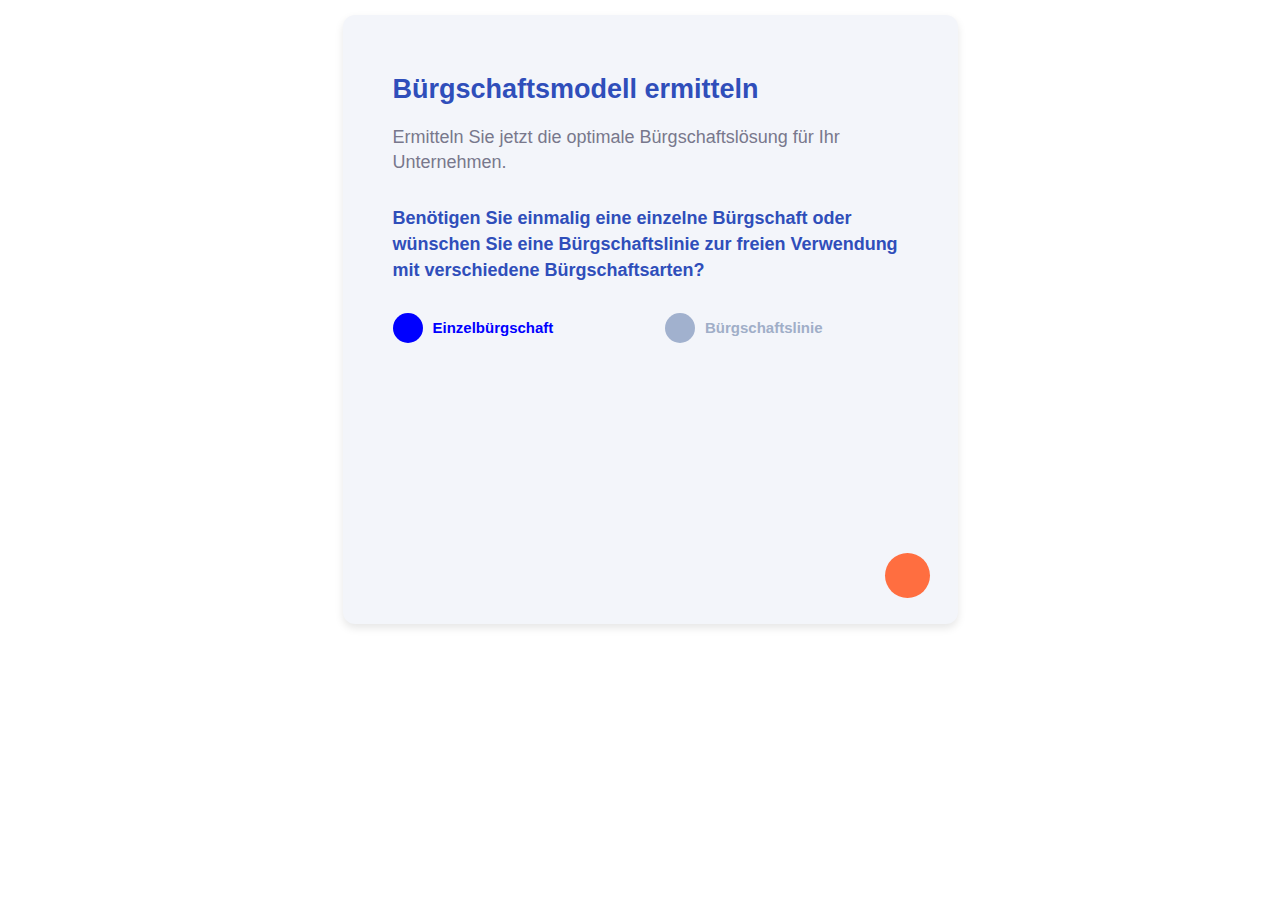
<file: index2.html>
<!DOCTYPE html>
<html lang="en">
  <head>
    <meta charset="UTF-8" />
    <meta name="viewport" content="width=device-width, initial-scale=1.0" />
    <title>Kautel new</title>
    <link
      rel="stylesheet"
      href="https://cdnjs.cloudflare.com/ajax/libs/font-awesome/6.6.0/css/all.min.css"
      integrity="sha512-Kc323vGBEqzTmouAECnVceyQqyqdsSiqLQISBL29aUW4U/M7pSPA/gEUZQqv1cwx4OnYxTxve5UMg5GT6L4JJg=="
      crossorigin="anonymous"
      referrerpolicy="no-referrer" />
    <link rel="stylesheet" href="./css/bootstrap.min.css" />
    <link
      rel="stylesheet"
      href="./css/jquery-ui.css"
      type="text/css"
      media="screen" />
    <link
      rel="stylesheet"
      href="./css/custom.css"
      type="text/css"
      media="screen" />
    <link rel="stylesheet" href="./index.css" />

    <script src="./js/jquery.min.js" type="text/javascript"></script>
    <script src="./js/jquery-ui.js" type="text/javascript"></script>
    <script src="./js/jquery.ui.touch-punch.js" type="text/javascript"></script>
  </head>
  <body>
    <div class="container mt-5">
      <div class="row">
        <div class="col-sm-12 d-flex justify-content-center">
          <div class="sliderCard" id="sliderCard--card1">
            <h4 class="sliderCard__heading">Bürgschaftsmodell ermitteln</h4>
            <p class="sliderCard__subheading">
              Ermitteln Sie jetzt die optimale Bürgschaftslösung für Ihr
              Unternehmen.
            </p>
            <p class="sliderCard__description">
              Benötigen Sie einmalig eine einzelne Bürgschaft oder wünschen Sie
              eine Bürgschaftslinie zur freien Verwendung mit verschiedene
              Bürgschaftsarten?
            </p>
            <div class="row">
              <div class="col-sm-6">
                <div class="sliderCard__toogle">
                  <div
                    class="sliderCard__circle"
                    id="sliderCard__circle--1"></div>
                  <span id="toggleLabel1">Einzelbürgschaft</span>
                </div>
              </div>
              <div class="col-sm-6">
                <div class="sliderCard__toogle">
                  <div
                    class="sliderCard__circle"
                    id="sliderCard__circle--2"></div>
                  <span id="toggleLabel2">Bürgschaftslinie</span>
                </div>
              </div>
            </div>
            <div class="sliderCard__nextbtn" id="sliderCard__nextBtn--1">
              <i class="fa-solid fa-arrow-right sliderCard__arrow"></i>
            </div>
          </div>

          <div class="sliderCard" id="sliderCard--card2" style="display: none">
            <div id="sliderCard--card2---heading">
              <h4 class="sliderCard__heading">Bürgschaftsart auswählen</h4>
              <p class="sliderCard__subheading">
                Wählen Sie nun die benötigte Bürgschaftsart aus
              </p>
            </div>
            <div id="sliderCard--card2-1---heading">
              <h4 class="sliderCard__heading">Bürgschaftsmodell ergänzen</h4>
              <p class="sliderCard__subheading">
                Wählen Sie nun die weiteren Bürgschaftsarten aus
              </p>
            </div>

            <div class="sliderCard__container">
              <div class="sliderCard__leftPanel">
                <p class="sliderCard__description">Bürgschaftsarten</p>
                <div
                  class="sliderCard__scrollBtn sliderCard__scrollBtn--up"
                  onclick="scrollUp()"></div>
                <div class="sliderCard__btnContainer"></div>
                <!-- Dynamically filled buttons -->

                <div
                  class="sliderCard__scrollBtn sliderCard__scrollBtn--down"
                  onclick="scrollDown()"></div>
              </div>
              <div class="sliderCard__rightPanel">
                <p class="sliderCard__description">Ausgewählte Bürgschaft</p>
                <ul id="sliderCard__selectedList"></ul>
              </div>
            </div>
            <div class="sliderCard__gobackbtn"  id="sliderCard__goback_Btn">
              <i class="fa-solid fa-arrow-left-long sliderCard__arrow"></i>
            </div>
            <div class="sliderCard__nextbtn" id="sliderCard__nextBtn--2">
              <i class="fa-solid fa-arrow-right sliderCard__arrow"></i>
            </div>
          </div>

          <div class="sliderCard" id="sliderCard--card3" style="display: none">
            <h4 class="sliderCard__heading">Bürgschaftsart auswählen</h4>
            <p class="sliderCard__subheading">
              Wählen Sie nun die weiteren Bürgschaftsarten aus
            </p>

            <!-- ============================================== new button  ================================================-->
            <div class="sliderCard__container">
              <!-- Left Panel with Buttons -->
              <div class="sliderCard__leftPanel">
                <p class="sliderCard__description">Bürgschaftsarten</p>
                <div class="sliderCard__btnContainer">
                  <button id="btn1" class="sliderCard__left-button">
                    Bau + Technik Basic
                  </button>
                  <button id="btn2" class="sliderCard__left-button">
                    Bau + Technik Pro
                  </button>
                  <button id="btn3" class="sliderCard__left-button">
                    + Zusätzliche Bürgschaft
                  </button>
                </div>
              </div>

              <!-- Right Panel with Dynamic Buttons -->
              <div class="sliderCard__rightPanel">
                <p class="sliderCard__description mb-4">
                  Ausgewählte Bürgschaft
                </p>
                <div class="sliderCard__rightPanel--button">
                  <button class="sliderCard__right-button" id="right-button-1">
                    Button 1
                  </button>
                  <button class="sliderCard__right-button" id="right-button-2">
                    Button 2
                  </button>
                  <button class="sliderCard__right-button" id="right-button-3">
                    Button 3
                  </button>
                  <button class="sliderCard__right-button" id="right-button-4">
                    Button 4
                  </button>
                  <button class="sliderCard__right-button" id="right-button-5">
                    Button 5
                  </button>
                  <button class="sliderCard__right-button" id="right-button-6">
                    Button 6
                  </button>
                  <button class="sliderCard__right-button" id="right-button-7">
                    Button 7
                  </button>
                  <button class="sliderCard__right-button" id="right-button-8">
                    Button 8
                  </button>
                </div>
              </div>
            </div>
            <!-- ============================== new button end ============================================= -->
            <div class="sliderCard__gobackbtn"  id="sliderCard__goback_Btn">
              <i class="fa-solid fa-arrow-left-long sliderCard__arrow"></i>
            </div>
            <div class="sliderCard__nextbtn" id="sliderCard__nextBtn--3">
              <i class="fa-solid fa-arrow-right sliderCard__arrow"></i>
            </div>
          </div>

          <!-- =============== -->
          <div class="sliderCard" id="sliderCard--card4" style="display: none">
            <!-- kaushal start -->
            <div class="row">
              <div class="col-sm-12 mb-4">
                <h4 class="sliderCard__heading" id="slider_header">
                  "Höhe der Bürgschaftslinie
                </h4>
                <p class="sliderCard__subheading">
                  Wählen Sie nun die benötigte Summe für Ihre Bürgschaftslinie
                  aus (max. 8 Mio €)"**
                </p>

                <div class="input-group">
                  <input
                    id="bruttoeinkommen"
                    class="form-control percentClass"
                    type="number"
                    class="slider myRange" />
                  <span class="input-group-addon">€</span>
                </div>
                <div id="validationText" class="col-xs-12"></div>
              </div>

              <div class="col-sm-12">
                <div id="Rangeslider"></div>
                <div class="pull-left valueC">5.000</div>
                <div class="pull-left valueC two">50.000</div>
                <div class="pull-left valueC three">80.000</div>
                <div class="pull-left valueC four">120.000</div>
                <div class="pull-right valueC five">160000</div>
                <div class="pull-right valueC six">200000</div>
                <div class="clearfix"> </div>
              </div>
            </div>

            <!-- kaushal end -->

            <div class="sliderCard__gobackbtn"  id="sliderCard__goback_Btn">
              <i class="fa-solid fa-arrow-left-long sliderCard__arrow"></i>
            </div>
            <div class="sliderCard__nextbtn" id="sliderCard__nextBtn--4">
              <i class="fa-solid fa-arrow-right sliderCard__arrow"></i>
            </div>
          </div>

          <div class="sliderCard" id="sliderCard--card5" style="display: none">
            <!-- kaushal start -->
            <div class="row">
              <div class="col-sm-12 mb-4">
                <h4 class="sliderCard__heading">"Höhe der Bürgschaftslinie</h4>
                <p class="sliderCard__subheading">
                  Wählen Sie nun die benötigte Summe für Ihre Bürgschaftslinie
                  aus (max. 8 Mio €)"**
                </p>

                <div class="input-group">
                  <input
                    id="bruttoeinkommen"
                    class="form-control percentClass"
                    type="number"
                    class="slider myRange" />
                  <span class="input-group-addon">€</span>
                </div>
                <div id="validationText" class="col-xs-12"></div>
              </div>

              <div class="col-sm-12">
                <div id="Rangeslider"></div>
                <div class="pull-left valueC">5.000</div>
                <div class="pull-left valueC two">50.000</div>
                <div class="pull-left valueC three">80.000</div>
                <div class="pull-left valueC four">120.000</div>
                <div class="pull-right valueC five">160000</div>
                <div class="pull-right valueC six">200000</div>
                <div class="clearfix"> </div>
              </div>
            </div>
            <!-- kaushal end -->
            <div class="sliderCard__gobackbtn"  id="sliderCard__goback_Btn">
              <i class="fa-solid fa-arrow-left-long sliderCard__arrow"></i>
            </div>
            <div class="sliderCard__nextbtn" id="sliderCard__nextBtn--5">
              <i class="fa-solid fa-arrow-right sliderCard__arrow"></i>
            </div>
          </div>

          <div
            class="sliderCard"
            id="sliderCard--card6"
            style="display: none; width: 538px">
            <h4 class="sliderCard__heading">"Empfehlung für Ihren Bedarf</h4>
            <p class="sliderCard__subheading">
              Auf Grundlage Ihrer Angaben haben wir folgendes Vertragsmodell
              ermittelt
            </p>
            <div class="info-box">
              <div class="left-section">
                <p class="heading"><strong>Ausgewählte Bürgschaft</strong></p>
                <div id="sliderCard--card6_left-section">
                  <!-- <p class="sub_heading">An-/Vorauszahlung</p> -->
                </div>
                <br />
                <p class="heading">Höhe der Bürgschaft</p>
                <p class="sub_heading" id="selectedprocuctAmount"></p>
              </div>

              <div class="right-section">
                <p class="heading">
                  Das von Ihnen benötigte Bürgschaftsmodell kann direkt
                  berechnet und beantragt werden.
                </p>
                <div
                  class="sliderCard__gobackbtn"
                 id="sliderCard__goback_Btn">
                  <i class="fa-solid fa-arrow-left-long sliderCard__arrow"></i>
                </div>

                <a class="calculate-btn" id="sliderCard--card6_calculate-btn">
                  Beitrag berechnen
                  <span class="arrow" id="sliderCard__calculate-btn--2">➔</span>
                </a>
              </div>
            </div>
          </div>

          <div
            class="sliderCard"
            id="sliderCard--card6__1"
            style="display: none; width: 538px">
            <h4 class="sliderCard__heading">"Empfehlung für Ihren Bedarf</h4>
            <p class="sliderCard__subheading">
              Auf Grundlage Ihrer Angaben haben wir folgendes Vertragsmodell
              ermittelt
            </p>
            <div class="info-box">
              <div class="left-section">
                <p class="heading"><strong>Ausgewählte Bürgschaft</strong></p>
                <div
                  id="sliderCard--card6__1_left-section"
                  class="sliderCard--card6_1_left-section">
                  <!-- <p class="sub_heading">An-/Vorauszahlung DSFDSGFDHDGHDGJ</p> -->
                </div>
                <br />
                <p class="heading">Höhe der Bürgschaft</p>
                <p class="sub_heading" id="selectedprocuctAmount2"></p>
              </div>

              <div class="right-section">
                <p class="heading">
                  Das von Ihnen benötigte Bürgschaftsmodell kann direkt
                  berechnet und beantragt werden.
                </p>
                <div
                  class="sliderCard__gobackbtn"
                  id="sliderCard__goback_Btn">
                  <i class="fa-solid fa-arrow-left-long sliderCard__arrow"></i>
                </div>

                <a class="calculate-btn" id="sliderCard--card6__1_calculate-btn">
                  Angebot anfordern
                  <span class="arrow" id="sliderCard__calculate-btn--2">➔</span>
                </a>
              </div>
            </div>
          </div>
        </div>
      </div>
    </div>
    <script src="script2.js"></script>
    <script>
      jQuery(function () {
        var initialValue = 5000;

        // Set the initial value in the input and display element
        jQuery(".percentClass").val(initialValue);
        jQuery("#selectedAmount").text(initialValue);

        // Initialize the slider
        jQuery("#Rangeslider").slider({
          value: initialValue,
          min: 5000,
          step: 10,
          max: 200000,
          range: "min",
          slide: function (event, ui) {
            console.log(ui.value);

            // Update the value in the input and display element
            jQuery(".percentClass").val(ui.value);
            jQuery("#selectedAmount").text(ui.value);
          },
        });

       

        
        // Handle changes in the input field and update the slider
        jQuery("input.percentClass").change(function () {
          var value = parseInt(this.value) || initialValue; // Default to initial value if input is invalid

          console.log("Value of range:", value);
          jQuery("#Rangeslider").slider("value", value);
          jQuery("#selectedAmount").text(value);
        });
      });

     
    </script>
  </body>
</html>
</file>
<file: css/custom.css>
body {
	font-family: 'Poppins', sans-serif !important;
}
span.input-group-addon{
	min-width:auto !important;
}
.valueC{
	color:#A0AEC8;
	font-weight:600;
	font-size:15px;
	position:relative;
}
.valueC.two{
	left:15%;
}
.valueC.three{
	left:30%;
}
.valueC.four{
	left:45%;
}
.secondTab .valueC.three{
	left:25%;
}
.secondTab .valueC.four{
	left:34%;
}
/*---- homeTab codes -----*/
.homeTab{
	background-color:#f3f5fa;
	border-radius:10px;
	padding:46px;
}
.homeTab h1{
	font-size:27px;
}
.homeTab h1,
.homeTab b{
	color:#12245A;	
}
.homeTab b{
	margin:10px 0;
	display:inline-block;
}
.homeTab b, 
.homeTab p, 
.btnKauFun{
	font-size:18px !important;	
}
.homeTab .input-group,
.homeTab .form-control{
	height:55px;
}
.homeTab .input-group .input-group-addon{
	background-color:#fff;
}
.homeTab .input-group .form-control{
	border-right:none;
}
.homeTab .input-group .form-control,
.homeTab .input-group .input-group-addon,
.sliderBtn{
	font-size:18px;
}
.homeTab .input-group .form-control:focus{
	box-shadow:none;
}
.homeTab .input-group .form-control:focus + .input-group-addon{
	border-color:#66afe9;
}
.homeTab input::-webkit-outer-spin-button,
.homeTab input::-webkit-inner-spin-button {
  -webkit-appearance: none;
}
.homeTab .nav-tabs{
	border-bottom:0;
}
.homeTab .nav-tabs>li:first-child{
	margin-right:20px;
}
.homeTab .nav-tabs>li>a{
	background-color:#a0aec8;
	color:#fff;
	font-size:16px;
	border-radius:4px;
}
.homeTab .nav-tabs>li>a img{
	max-height:18px;
	width:18px;
}
.homeTab .nav-tabs>li.active>a,
.homeTab .nav-tabs>li.active>a:hover, 
.homeTab .nav-tabs>li.active>a:focus{
	background-color:#304eba;
	color:#fff;
}
.sliderBtn{
	background-color:#ff7048;
	border-color:#ff7048;
	padding:15px;
}

#BtnKautelFun{
	margin-bottom:20px;
}
.btnKauFun {
  border: none;
  outline: none;
  padding: 10px 12px;
  cursor: pointer;
  font-size: 15px;
  font-weight:500;
}
#BtnKautelFun .btnKauFun:first-child{padding-left:0;}
button.btnKauFun{
	background-color:transparent;
}
/* Style the active class, and buttons on mouse-over */
.activeKautel, .btn:hover {
  color: #FF7048;
  cursor:pointer;
  display:inline-block;
}

/*----- left side -----*/
.bannerBelowLeft h3{
	color:#2F4EBA;
	font-size:37px;
	font-weight:600;
	margin-bottom:20px;
}
.bannerBelowLeft ul{
	list-style:none;
	margin:0;
	padding:0;
}
.bannerBelowLeft ul li{
	background:url('../images/arrow.png') no-repeat;
	padding-left:33px;
	background-position:0 7px;
	color:#13245A;
	font-size:18px;
	padding-bottom:10px;
}
.bannerBelowLeft ul li p{
	color:#77788C;
	font-size:18px;
}
.arrowBulletPoints li{
	background:url('../images/arrow.png') no-repeat;
	padding-left:33px;
	background-position:0 7px;
}
.plusMinusYellow li, 
.plusIcon li{
	padding-left:45px;
	background-position:left center !important;
	padding-top:6px;
}
.plusMinusYellow li:nth-child(1),
.plusIcon li{
	background:url('../images/plus-green.png') no-repeat;
}
.plusMinusYellow li:nth-child(2){
	background:url('../images/dot-yellow.png') no-repeat;
}
.plusMinusYellow li:nth-child(3){
	background:url('../images/minus-red.png') no-repeat;
}
.logo-leftside{
	margin-top:20px;
}
.logo-leftside img{
	margin-right:25px;
}
.logo a{
	text-indent:-9999px !important;
}
#header p{
	padding-bottom:0;
	margin-bottom:0;
}
#header p img{
	width:180px;
	height:41px;
	position:absolute;
	top:25px;
}
#menu{
	border-top:0;
	box-shadow:none;
}
.navbar-brand{
	padding:0;
}
/*-- menu css --*/
.headerBg{	
	padding:20px 0;
	margin:0 auto;
}
#menu,
.headerBg,
#breadcrumbs,
.itemid-167 #mainbody, .itemid-103 #mainbody, .itemid-115 #mainbody, .itemid-116 #mainbody, .itemid-117 #mainbody,
.itemid-118 #mainbody, .itemid-120 #mainbody, .itemid-121 #mainbody, .itemid-122 #mainbody, .itemid-123 #mainbody,
.itemid-124 #mainbody, .itemid-125 #mainbody, .itemid-126 #mainbody, .itemid-127 #mainbody, .itemid-128 #mainbody,
.itemid-129 #mainbody, .itemid-130 #mainbody, .itemid-131 #mainbody, .itemid-132 #mainbody, .itemid-133 #mainbody,
.itemid-134 #mainbody, .itemid-135 #mainbody, .itemid-196 #mainbody, .itemid-197 #mainbody, .itemid-198 #mainbody, 
.itemid-199 #mainbody, .itemid-136 #mainbody, .itemid-137 #mainbody, .itemid-138 #mainbody, .itemid-139 #mainbody, 
.itemid-140 #mainbody, .itemid-141 #mainbody, .itemid-142 #mainbody, .itemid-143 #mainbody, .itemid-144 #mainbody, 
.itemid-145 #mainbody, .itemid-146 #mainbody, .itemid-147 #mainbody, .itemid-148 #mainbody, .itemid-201 #mainbody, 
.itemid-107 #mainbody, .itemid-185 #mainbody, .itemid-186 #mainbody, .itemid-187 #mainbody, .itemid-189 #mainbody, 
.itemid-190 #mainbody, .itemid-191 #mainbody, .itemid-165 #mainbody, .itemid-166 #mainbody, .itemid-168 #mainbody, 
.itemid-169 #mainbody, .itemid-170 #mainbody, .itemid-171 #mainbody, .itemid-172 #mainbody, .itemid-173 #mainbody, 
.itemid-174 #mainbody, .itemid-175 #mainbody, .itemid-176 #mainbody, .itemid-177 #mainbody, .itemid-178 #mainbody, 
.itemid-179 #mainbody, .itemid-180 #mainbody, .itemid-154 #mainbody, .itemid-155 #mainbody, .itemid-156 #mainbody, 
.itemid-157 #mainbody, .itemid-181 #mainbody, .itemid-182 #mainbody, .itemid-183 #mainbody, .itemid-184 #mainbody,
.withoutBanner #mainbody, .itemid-207 #mainbody, .itemid-208 #mainbody, .itemid-209 #mainbody, .itemid-210 #mainbody, .itemid-211 #mainbody, .itemid-213 #mainbody, .itemid-212 #mainbody{
	background-color:#F4F5F9;
}
/*#above .container{
	background-color:#F4F5F9;
}*/
.navbar-nav > li > a{
	color:#A0AEC8;
	font-size:15px;
	padding-top:5px;
	padding-bottom:5px;
}
.navbar-nav > li.active > a{
	background-color:transparent;
}
/*.navbar-nav > li.active > a{
	background-color:#13245A;
	color:#fff;
	border-radius:5px;
}*/
.clr{
	clear:both;
}
/*----- banner ------*/
#above .banner-overlay{
	height:486px;
    background-repeat:no-repeat;
    background-position:bottom right;
}
.moduletable.banner{
	background-color:#f4f5f9;
	margin-top:-30px;
}
.overlay .banner{
	width:600px;
	margin-left:100px;
	position:relative;
	top:125px;
}
.banner p a, .banner p a:hover, .banner p a:focus{color:#fff !important;}
.banner h1{
	font-size:42px;
	font-weight:700;
	color:#2F4EBA;
}
.banner h1.font-size-37{font-size:37px;}
.banner p{
	font-size:18px;
	color:#77788C;
	line-height:30px;
}
.btn-transparent{
	font-weight:600;
}
.banner .btn-yellow,
.banner .btn-transparent,
.banner .btn-white{
	height:60px;
	font-size:18px;
	border:none;
	box-shadow:none;
	border-radius:5px;
	margin-top:25px;
}
.banner .btn-yellow{
	background-color:#FF7048 !important;
	color:#fff !important;
	font-weight:normal;
	background-image:none !important;
	padding:16px 25px;
	margin-right:25px;
}
.banner .btn-white{
	background-color:#fff !important;
	color:#FF7048 !important;
	font-weight:500;
	background-image:none !important;
	padding-left:25px;
	padding-right:25px;
	margin-right:25px;
	border:1px solid #fff;
}
.banner .btn-yellow:focus,
.banner .btn-yellow:hover{
	background-color:#e55831;
}
.banner .btn-transparent{
	background-color:transparent;
	color:#FF7048;
}
.banner .btn:focus{
	border:none;
	outline:none;
}
.banner .btn-white:focus,
.banner .btn-white:focus{
	border:1px solid #fff;
}
.banner .btn-transparent img{
	margin-right:10px;
}
.bannerWhiteTxt p, .bannerWhiteTxt h1{
	color:white;
}
.bannerWhiteTxt h1 span{display:block;}
/*#above{
	margin-bottom:10px;
}*/
/*--- Services ---*/
/*
.navbar-right{
	margin-right:350px !important;
	margin-right:36% !important;
}
.services{
	position:absolute;
	top:43px;
	right:12%;
}
*/
.services{
	margin-right:150px;
}
.services p{
	color: #A0AEC8;
    font-size: 15px;
	border-left:1px solid #A0AEC8;
	padding-left:20px;
}
.services p img{
	margin-right:10px;
}
.subMenuPos{
	position: relative;
    top: -27px;
    right: 125px;
}
.subMenuPos ul li a{
	color:#13245A;
	font-weight:600;
	font-size:18px;
}
.item-image img{
	width:auto;
} 
.masonry-3 .blog-item{
	width:33%;
	float:left;
}  
.category-name .icon-folder-open +:not(span){
	display:none;
}
/*--- Common Css ---*/
.mt-50{margin-top:50px;}
.mr-3{margin-right:10px;} .mt-5{margin-top:15px;}
.mr-5{margin-right:15px;} .mt-8{margin-top:30px;} .mt-100{margin-top:100px;}
.mb-5{margin-bottom:25px;} .mb-50{margin-bottom:50px;} .mt-50{margin-top:50px;}
.mrPer-10{margin-right:10%;} .mb-3{margin-bottom:15px;}
.mt-0{margin-top:0 !important;} .mb-0{margin-bottom:0 !important;}
.clr{clear:both;}
.mt-0{margin-top:0;} .mb-0{margin-bottom:0;}
.HomeArticle h1, .moduleTxt h1{color:#A0AEC8;font-size:18px;}
.item-image img{padding-bottom:0 !important;}
.HomeArticle .item-content, 
.content-module .moduleTxt{
background-color:#f4f5f9;margin-bottom:20px;min-height:283px;}
.HomeArticle .item-content .p-20, .content-module .moduleTxt{padding:20px;}
.HomeArticle .item-content .p-20{min-height:281px;}
.HomeArticle .blog-item{width:31%;float:left;margin-right:2%;}
.HomeArticle h2, .moduleTxt h2{color:#13245A;font-size:24px;margin-bottom:20px;font-weight:600;}
.HomeArticle p{color:#78788C;font-size:15px;height:40px;}
.HomeArticle p:first-child{margin-bottom:20px;}
.HomeArticle h1 img, .moduleTxt h1 img{margin-right:10px;}
p a{color:#FF7048;font-size:18px;}
p a, p a:hover, p a:focus{text-decoration:none;}
p a:hover, p a:focus{color:#d6441b !important;}
.blog h1, .blog .item-content h1{padding-bottom:10px;}
.blog h1, h1{font-size:36px;color:#2F4EBA;font-weight:600;}
.blog .item-content h1{font-size:18px;color:#A0AEC8;}
.category-desc p, .pwidth50Per p{color:#77788C;font-size:18px;padding-bottom:30px;width:50%;}
.relative{position:relative;}
.imgTxtPos{position:absolute;top:50px;left:0;z-index:1;width:100%;text-align:center;}
.newsflash{width:100%;}
.mod-articlesnews__item{width:33.3333%;float:left;margin:10px 0 40px;position:relative;}
.mb-0 .mod-articlesnews__item{margin-bottom:0;}
.mod-articlesnews__item h4,
.HomeArticle h4{font-size:27px;color:#fff;text-align:center;margin:20px 0 30px;
font-weight:600;}
.newsflash-title{display:none;}
.mod-articlesnews__item h4 b{display:block;font-weight:600;}
.branch{margin-top:10px;display:inline-block;}
.branch h3{font-size:27px;color:#2F4EBA;font-weight:600;}
.branch ul{margin:0px 0 50px;padding:0;display:inline-block;}
.branch ul li{list-style:none;float:left;padding:15px 30px 15px 0;color:#13245A;font-weight:600;font-size:21px;}
.branch ul li:after{border:solid #FF7048;border-width:0 3px 3px 0;display:inline-block;content:'';
padding:3px;vertical-align:middle;transform:rotate(-45deg);-webkit-transform:rotate(-45deg);margin-left:15px;}
.bgBlue{background-color:#12245A;border:1px solid #797979;border-radius:8px;padding:50px;color:#fff;display:inline-block;
margin:60px 0;}
.bgBlue h2{font-size:30px;font-weight:600;margin-top:0;padding-bottom:20px;}
.bgBlue p{font-size:18px;color:#A0AEC8;}
.bgBlue button, .bgBlue a{background:#FF7048 !important;border:1px solid #797979;font-size:18px;color:#fff !important;padding:15px 20px;border-radius:4px;margin-top:50px;}
#bottom1{background:#F3F5FA;margin:40px 0;padding:40px 0 60px;}
.bottom1 h3, .moduleFooter h3{color:#2F4EBA;font-size:36px;font-weight:700;}
.bottom1 p{color:#77788C;font-size:18px;margin:20px  0 40px 0;}
.bottom1 .nav li a{font-size:15px;background-color:#A0AEC8;color:#fff;border-radius:4px;margin-right:10px;}
.bottom1 .nav li.active a{background-color:#304EBA;cursor:pointer;}
.bottom1 .nav li.active a:hover, .bottom1 .nav li.active a:focus{color:#fff;}
.bottom1 .nav li a img{margin-right:8px;}
.titleContentDesign{padding-top:100px;}
.contentHeading h2{color:#13245A;font-size:24px;}

/*-------- accordian css ---------*/
.bottom1 .nav-tabs{border-bottom:none;}
.bottom1 .accordion{padding:20px 0;}
.bottom1 .card-header .btn{width:100%;padding:28px;background-color:#fff;color:#12245A;font-size:18px;
font-weight:600;margin-bottom:10px;text-decoration:none;text-align:left;position:relative;outline:none;}
.bottom1 .card-header .btn:after{color:#FF7048;font-size:34px;position:absolute;right:14px;font-weight:500;top:18px;}
.bottom1 .card-header .btn[aria-expanded="false"]:after{content:" + "}
.bottom1 .card-header .btn[aria-expanded="true"]:after{content:" - "}
.bottom1 .card-body{background-color:#fff;padding:20px;margin-bottom:20px;font-size:18px;}
.btn-outline{border-color:#FF7048 !important;color:#FF7048 !important;
font-size:18px;padding:15px;font-weight:600;}

#bottom2 h3{color:#2F4EBA;font-size:36px;font-weight:600;padding-bottom:5px;}
.bottom2-left p{font-size:18px;color:#12245A;font-weight:500;}
.anchor{margin-top:10px;display:inline-block;color:#FF7048;font-size:18px;}
.bottom2-left ul{margin-bottom:20px;list-style:none;padding-left:0;}
.bottom2-left ul li{padding:6px 0;}
.bottom2-left ul li img{width:20px;}
.bottom2-left ul li a{font-size:18px;color:#12245A;}
.bottom2-right ul .media{width:100%;display:inline-block;}
.bottom2-right .media img, .bottom2-right .media media-body{float:left;}
.bottom2-right .media strong{color:#A0AEC8;font-size:18px;font-weight:500;padding-top:15px !important;display:block;}
.bottom2-right .media p{color:#12245A;font-size:22px;font-weight:600;padding:10px 0 0;margin-bottom:5px;}
.bottom2-right .btn{margin-top:20px;margin-bottom:50px;}
p, .textBulletPoint li{font-size:18px;color:#77788C;}
.textBulletPoint li{line-height:27px;}
.linkArticle{color:#78788C;font-size:18px;text-decoration:underline;}
.iconRadiusWidth90{width:90px;height:90px;border-radius:100%;background-color:#F3F5FA;
display:inline-block;text-align:center;line-height:90px;}
.btnLink{border:1px solid #FF7048;color:#FF7048;font-size:18px;background-color:#fff;padding:15px 35px 15px 30px;
border-radius:5px;font-weight:600;margin-top:20px;display:inline-block;}
.btnLink span{font-size:25px;position:relative;right:-5px;top:2px;}
.headingTwo h2{color:#13245A;font-size:21px;}
.prodBg{ /*background-color:#F3F5FA;*/
padding:70px;margin-left:-70px;margin-right:-70px;margin-bottom:70px;margin-top:50px;}
.item-content .prodBg h1{font-size:36px;color:#2F4EBA;font-weight:700;}
.aLink{display:inline-block;width:100%;padding:10px;background-color:#fff;margin-bottom:15px;}
.linkTxt{color:#12245A;font-size:18px;font-weight:600;padding-left:20px;}
.aLink:hover{text-decoration:none;}
.plusIcon{float:right;margin-top:17px;margin-right:10px;}
.go-top {background-color:transparent;width:60px;height:60px;
background: url(../images/bTOtop.png) no-repeat 0 0;text-indent:-9999px;}
.prodBox{border-radius:10px;border:2px solid #D3D7E2;padding:30px 70px;margin-bottom:60px;position:relative;background-color:#fff;}
.prodBox ul{list-style:none;margin:20px 0;padding:0;}
.prodBox p, .prodBox li{color:#77788C;font-size:18px;}
.prodBox li{padding-bottom:5px;}
.grayBg{background-color:#D3D7E2;color:#FF7048;font-weight:bold;font-size:28px;}
.category-desc .prodBox p{width:100%;padding-bottom:0;}
.bgWhite{background-color:#fff;}
.grayBorder{border:2px solid #D3D7E2;}
.iconBoxLeft{position:absolute;left:-40px;top:60px;}
.articleHeading h2{color:#13245A;font-size:18px;}
.article-col2, .masonry-2{width:42%;float:left;margin-left:3%;}
.w-100{width:100%;}
.radius6{border-radius:6px;}
.bulletPoint ul{list-style:none;margin:30px 0;padding:0;}
.bulletPoint li{color:#77788C;font-size:18px;padding-bottom:8px;font-weight:500;}
.yellowBtn{background-color:#FF7048;color:#fff;font-size:18px;border-color:#FF7048;
padding:16px 30px;margin:20px 0 30px;}
.yellowBtn:hover, .yellowBtn:focus, .yellowBtn:active{background-color:rgba(255,112,72,0.9);
color:#fff;border-color:#FF7048;outline-color:#FF7048;}
.btn:hover, .btn:focus{outline:none;}
.tabs ul{margin-bottom:20px;}
.tabs ul li{margin-right:10px !important;}
.dropdown-submenu>a:after{border-left-color:#12245a !important;}
/*-- sticky header menu --*/
.main-header{
position: fixed;
left: 50%;
margin-left: -700px;
z-index: 9;
}
#above{margin-top:145px;}
.yellowBorder{border-color:#ff7048;}
.blueBg{background-color:#13245a;}
.grayDark{background-color:#a0aec8;}
.py-10{padding-top:10px;padding-bottom:10px;}
.py-10 .iconBoxLeft{top:35px;}
.moduleCatHeading h3{color:#2F4EBA;font-size:34px;padding-bottom:15px;}
.moduleBg{background-color:#f4f5f9;border-bottom-left-radius:10px;border-bottom-right-radius:10px;padding:20px;}
.category-desc .cat-width100 p{width:100%;}
.HomeArticle .item-content{position:relative;}
.posAbsBotom5{padding:15px 0 0;
	/*position:absolute;bottom:5px;*/
	}
.landing-items2 .blog-item{width:42%;float:left;margin-left:3%;}
.landing-items2 .blog-item:first-child{margin-right:10%;}
.clr{clear:both;}
.noImg-nolineHeight{background-color:transparent;line-height:inherit;}
.prodBox a{color:#77788C;font-size:18px;font-weight:700;}
.bulletPoints ul li{font-size:18px;color:#77788C;padding-bottom:5px;list-style:disc;}
.d-flex {display:flex;}
.height100Per{height:100%;}
.ml-25Pxcel{margin-left:25px;}
/*-- Menu css codes --*/
.dropdown-menu>.active>a, .dropdown-menu>.active>a:hover, .dropdown-menu>.active>a:focus, .dropdown-menu > li > a:hover, 
.dropdown-menu > li > a:focus{background-color:#2F4EBA !important;}
.bannerAlignment{margin-top:-53px;}
.grayBg.suchen{font-size:15px;}
.bgWhite{background-color: #fff;width: 80px;height: 80px;line-height:80px;
border-radius: 100%;display: inline-block;text-align: center;}
.iconRadiusWidth90{width:90px !important;height:90px !important;}
/*#menu .nav .dropdown-menu{max-height:500px;overflow:auto;}*/
.faqtabs .panel{margin-bottom:15px;}
.faqtabs .panel-heading{padding:0;}
.faqtabs .panel .panel-title a{background-color:#fff;padding:20px 15px;position:relative;
font-size:20px;color:#12245A;width:100%;display:inline-block;}
.faqtabs .panel .panel-title a:hover{color:#12245A;text-decoration:none;}
.faqtabs .panel-default>.panel-heading+.panel-collapse>.panel-body{color:#78788C;
font-size:15px;}
.faqtabs .panel-default,
.faqtabs .panel-default>.panel-heading{border:none;}
.faqtabs .panel-heading .panel-title a:after{position:absolute;right:20px;
font-size:30px;top:16px;}
.faqtabs .panel-heading .panel-title a[aria-expanded="false"]:after{content:" + "}
.faqtabs .panel-heading .panel-title a[aria-expanded="true"]:after{content:" - "}
.kautelImg{border:2px solid #D3D7E2;margin-top:15px;margin-bottom:15px;border-radius:10px;}
.smallFonts{line-height:18px;display:inline-block;margin-top:15px;font-size:11px;}
.circleFont{font-size:18px;}
.footer-links ul li a, .footer-links-col2 ul li a{color:#A0AEC8;}
.homeTab .grayTxtGewerbliche{color:#A0AEC8;font-size:15px !important;padding:20px 0;}

/*-------- footer logo --------*/
.footerLogo ul{list-style:none;}
.footerLogo ul li{display:inline-block;}
.footerLogo ul li img{width:200px}
.footer{background-color:#12245a;padding:50px 0;}
.footer_emailPhone, .emailTxt, .phoneTxt{font-size:18px;}
.footer_emailPhone{color:#A0AEC8;}
.emailTxt img, .phoneTxt img{margin-right:10px;}
.emailTxt a{color:#fff;} .emailTxt a:hover{color:#fff;text-decoration:none;}
.emailTxt, .phoneTxt{color:#fff;margin-right:20px;}
footer h2{font-size:21px;color:#fff;font-weight:600;}
.footer-links-col2{width:45%;margin-right:5%;float:left;}
.footer-links ul, .footer-links-col2 ul{margin:20px 0 0;padding:0;}
.footer-links ul li, .footer-links-col2 ul li{list-style:none;color:#A0AEC8;font-size:15px;line-height:28px;}
.footer-faq-links ul{margin:20px 0 0;padding:0;}
.footer-faq-links ul li{list-style:none;line-height:45px;}
.footer-faq-links ul li a{color:#fff;font-size:21px;font-weight:600;}
.footer-faq-links ul li a:hover{text-decoration:none;}
/*-------- Copyrights Codes --------*/
.copyrights{background-color:#304eba;}
.copyrights-links ul{margin:0;padding:0;}
.copyrights-links ul li{list-style:none;display:inline-block;padding:15px;}
.copyrights-links li a{color:#fff;font-size:14px;font-weight:600;}
.copyrights{font-size:14px;font-weight:400;color:#fff;}
.copyrights p{padding:15px 0;float:right;margin:0;font-size:14px;color:#fff;}
.vertical-align-middle{vertical-align: middle;}
.footerLogo ul{padding-left:0;}
.bottom1 .card .btn{white-space:normal;}
/*-- firefox issue --*/
input[type=number]::-webkit-outer-spin-button,
input[type=number]::-webkit-inner-spin-button {
    -webkit-appearance: none;
    margin: 0;
}

input[type=number] {
    -moz-appearance:textfield;
}

.mod-articlesnews__item .relative .hover,
.mod-articlesnews__item:hover .relative .original-image,
.HomeArticle .blog-item .relative .hover,
.HomeArticle .blog-item:hover .relative .original-image{
	display:none;
}
.mod-articlesnews__item:hover .relative .hover,
.HomeArticle .blog-item:hover .relative .hover{
	display:inline-block;
}
.mod-articlesnews__item:hover,
.HomeArticle .blog-item:hover{
	cursor:pointer;
}
.mod-articlesnews__item:hover *,
.HomeArticle .blog-item:hover *{
	text-decoration:none;
}
.produkte.branch ul{
	margin-bottom:0;
}

.produkte.branch ul li a{
	color:#13245A;
	text-decoration:none;
}
.produkte.branch ul li a:hover{
	text-decoration:underline;
}
.prodBox a{color:#fff;font-weight:500;}
.HomeArticle.columnWidthRes .blog-item:nth-child(4),
.HomeArticle.columnWidthRes .blog-item:nth-child(7),
.HomeArticle.columnWidthRes .blog-item:nth-child(13){clear:both;}
.HomeArticle.columnWidthRes .blog-item:nth-child(3){margin-right:0;}
.red{color:#FF7048;}
.mtb-10{margin-top:5px !important;margin-bottom:5px !important;}
.grayBtn, .grayBtn:hover, .grayBtn:focus{background-color:#a0aec8;border-color:#a0aec8;}
.rowBox .yellowBtn{padding:10px;min-width:150px;}
.kautel17Privat.btn:hover {
    background-color:rgba(255,112,72,0.9);
	color:#fff;
}
.navbar-nav > li.active > a{background-color:#12245a;color:#fff;}
.subMenuPos .navbar-nav li:last-child ul li ul{left:-225px;}
.banner .btn-yellow,
.banner p,
.navbar-nav > li > a,
.dropdown-menu>li>a,
.services p,
.bannerBelowLeft ul li,
.bannerBelowLeft ul li p,
.homeTab .nav-tabs>li>a,
.kautel17Privat.btn,
.category-desc p, .pwidth50Per p,
p a,h1, p,
.bgBlue button, .bgBlue a,
.bottom1 .nav li a,
.bottom1 .card-header .btn,
.btn-outline,
.bottom2-left ul li a,
.bottom2-right .media-body strong,
.anchor,
.footer-links ul li a, 
.footer-links-col2 ul li a{
	font-family: 'Inter', sans-serif;	
}
/*.moduleCatHeading h3*/
.moduleCatHeading h3{font-weight:700;}
.bannerBelowLeft h3,
#bottom2 h3,
.produkte.branch ul li a,
.bottom2-right .media-body p,
.footer-faq-links ul li a,
.copyrights p,
.HomeArticle .item-content h2{
	font-family: 'Poppins', sans-serif !important;
}

.blog h1, h1{font-weight:700;}
.item-content h1, .bottom2-left p{font-weight:600;}
.mt-80{margin-top:80px;}
.pwidth50Per{margin-top:80px;}
/*.blog{display:inline-block;margin-top:50px;}*/
#bottom1{margin-top:70px !important;}
#bottom1{padding-top:0;}
.bottom1 .nav-tabs{margin-bottom:8px;}
#bottom1 a.btn{margin-top:40px;}
.branch{margin-top:60px;margin-bottom:40px;}
.footerLogo{padding-top:30px;display:inline-block;padding-bottom:30px;}
.branch ul li{padding-top:12px;padding-bottom:12px;}
.branch h3{padding-bottom:10px;}
a:hover, a:focus {color:#d6441b;text-decoration:none;}
.btn-outline{border:1px solid #FF7048;}
.btn:focus, .btn:active:focus, .btn.active:focus, .btn.focus, .btn:active.focus, .btn.active.focus{outline:none;}
.homeTab .nav-tabs{margin-bottom:45px;}
.sliderTopMargin{margin-top:70px;}
/*.bgBlue, .branch, .moduleCatHeading, #layoutMargin{margin-left:60px;margin-right:60px;}*/
#bottom2 .branch{margin-left:0;margin-right:0;}
.bottom2-left{padding-left:0;}
.btnArapperBg{background-color:transparent;padding:0 60px 20px;}
.blog-item .prodBox + p{margin-left:-40px;}
.blog-items.w-100, .blog .category-desc .prodBox{width:97%;margin-left:3%;}
.blog .category-desc .prodBox.marginLeft-0{width:100%;margin-left:0;}
.bottom2-left, .bottom2-right{margin-top:90px;margin-bottom:20px;}
.onlySlider .homeTab{background-color:#fff;margin-bottom:60px;}
.itemid-199 #content{background-color:#fff;margin-left:-60px;margin-right:-60px;width:auto;padding:0 70px;}
.mrPer-10 .blog-item:last-child{margin-left:-40px;} 
.mrPer-10.marginLeft0 .blog-item:last-child{margin-left:0;}
.prodBg .homeTab{padding:0;background-color:#fff;}
.faqtabs .panel .panel-title a, .faqtabs .panel .collapse.in, .faqtabs .panel{background-color:#f3f5fa;}
.faqtabs .panel-default>.panel-heading+.panel-collapse>.panel-body{border-top:none;padding-top:0;font-size:20px;line-height:26px;}
.faqtabs .panel-heading .panel-title a, .faqtabs .panel-body{padding-left:40px;padding-right:40px;}
.faqtabs .panel-heading .panel-title a:after{color:#ff7048;}
.homeTab.sliderModule{margin-bottom:30px;}
.boxRowMarginLeft .blog-item{margin-left:3%;}
.boxRowMarginLeft + .boxRowMarginLeft .blog-item:last-child{margin-left:0;}
.w-100Per{width:100% !important;}
.pointer{cursor:pointer;}
.modal-header{border-bottom:none;}
.modal-header .close{opacity:1;}
.modal-header .close span{font-weight:normal;color:#FF7048;font-size:30px;}
.pagebg{background-color:#f3f5fa;} 
.pageMarginLeftRight{margin-left:-65px;margin-right:-65px;padding-left:60px;padding-right:60px;}
#private span.input-group-addon{padding:0 10px 0 0;}
/*----- cookies codes start -----*/
.cpnb-manager-modal-left-item{width:100% !important;margin-left:0 !important;margin-top:0 !important;}
.cpnb-manager-modal-left{top:80px !important;}
.cpnb-manager-modal-right{top:20px !important;}
.cpnb-button, .cpnb-button-ok, .cpnb-m-enableAllButton{background-color:rgba(255, 128, 0, 1) !important;}
.cpnb-button-decline, .cpnb-button-delete, .cpnb-button-decline-modal, 
.cpnb-m-DeclineAllButton{background-color:rgba(48, 82, 157, 1) !important;}
.cpnb-m-SaveChangesButton{background-color:rgba(115, 145, 212, 1) !important;}
.cpnb-modal-wrap .cpnb-modal--medium{max-width:768px;}
.cpnb-modal-inner-text h1{font-size:28px;margin-top:5px;margin-bottom:0;color:#30529d;}
.cpnb-modal-inner-text hr{margin:15px 0;}
.cpnb-modal-bg .cpnb-modal-inner{padding:1em;}
.cpnb-modal-inner-text h3{color:#30529d;margin-top:0;font-size:14pt;font-weight:600;}
.cpnb-modal-inner-text p{color:#000;font-size:12pt;line-height:22px;}
.cpnb-modal-actions .cpnb-button-cancel, 
.cpnb-modal-actions .cpnb-button-reload, 
.cpnb-modal-actions .cpnb-button-cancel-modal,
.cpnb-button-settings, .cpnb-button-settings-modal,
.cpnb-button-cancel, .cpnb-button-reload, .cpnb-button-cancel-modal{background-color:rgba(83, 83, 83, 1) !important;}
.cpnb-button-more-default, .cpnb-button-more-modal{background-color:rgba(123, 138, 139, 1) !important;}
/*----- cookies codes end -----*/
.btnArapperBg + .moduleCatHeading{margin-top:70px;}
.withoutBanner #breadcrumbs{margin-top:165px;}
.withoutBanner .category-desc .prodBox{margin-top:50px;}
.withoutBanner .category-desc .prodBox .iconBoxLeft{top:43px;}
.withoutBanner .category-desc .prodBox h1{line-height:48px;margin-bottom:0;}
.withoutBanner .prodBox table{width:100%;}
.withoutBanner .blog-item .prodBox{padding:30px;}
.withoutBanner .prodBox table td{background-color:#f3f5fa;margin:10px 20px;padding:25px;
border-top:30px solid #fff;border-bottom:30px solid #fff;}
.withoutBanner .prodBox table td:nth-of-type(odd){border-right:40px solid #fff;}
.withoutBanner .prodBox table td:nth-of-type(even){border-left:40px solid #fff;}
.withoutBanner .prodBox table td p b,
.withoutBanner .prodBox table td span{color:#12245A;}
.withoutBanner .prodBox table td p b{font-size:22px;}
.withoutBanner .prodBox table td span{font-size:18px;}
.breadcrumb li a, .breadcrumb li span{color:#A0AEC8;}
.withoutBanner .blog-item .prodBox{margin-bottom:20px;}
#menu .dropdown .dropdown-menu .dropdown-submenu:hover .dropdown-menu,
#menu .dropdown .dropdown-menu .dropdown-submenu>a:after{display:none !important;}
#menu .dropdown .dropdown-menu .item-135.dropdown-submenu:hover .dropdown-menu,
#menu .dropdown .dropdown-menu .item-135.dropdown-submenu>a:after{display:block !important;}
.itemid-196 .mrPer-10 .blog-item:last-child, .itemid-197 .mrPer-10 .blog-item:last-child, 
.itemid-198 .mrPer-10 .blog-item:last-child {margin-left:0;}
iframe{width:100%;border:0;}
.blog .darkBlue{color:#12245A;}
.blog2{color:#12245A;}
span.input-group-addon{padding:0 5px;}
.banner .btn-round-video{border-radius:30px;background-color:#f3f5fa !important;color:#ff7048 !important;font-weight:bold;text-shadow:none;/*border:2px solid #ed1e26;*/}
.modal-open{padding-right:0 !important;}
.bannerPopupVideo iframe{width:100%;height:657px;}

/*********------- css -------*******/
.item-105.dropdown ul.dropdown-menu{width:900px;left:50%;margin-left:-350px;}
.item-105.dropdown ul.dropdown-menu li{width:33.333%;float:left;}
.item-105.dropdown ul.dropdown-menu li.dropdown-submenu ul.dropdown-menu{width:100%;margin-left:0;left:0;top:31px;}
.item-105.dropdown ul.dropdown-menu li.dropdown-submenu ul.dropdown-menu li{width:100%;}
/******************--------- submenu css ---------********/
.subMenuPos .dropdown-menu{width:350px;}
.subMenuPos .dropdown-menu li{width:50%;display:inline-block;}
.subMenuPos .dropdown-menu li.item-206{width:100%;}
.subMenuPos .dropdown-menu .dropdown-submenu>a:after{margin-top:7px;margin-right:0;transform:rotate(90deg);}
.subMenuPos .dropdown-menu .dropdown-submenu .dropdown-menu{top:38px !important;left:0 !important;}
.subMenuPos .dropdown-menu .dropdown-submenu .dropdown-menu li{width:100%;}
.subMenuPos .item-112 .dropdown-menu{width:450px !important;left:auto !important;right:0}
.subMenuPos .item-112 .dropdown-menu .item-157 .dropdown-menu{width:250px !important;}
/******** Tab css *******/
.customTab{margin-bottom:20px;}
.customTab ul{margin:20px 0;padding:0;list-style:none;}
.customTab ul li{float:left;width:24%;margin-right:1%;}
.customTab ul li span{background-color:#a0aec8;color:#fff;padding:10px;display:inline-block;width:100%;text-align:center;border-radius:5px;font-size:13px;font-weight:600;cursor:pointer;}
.customTab ul li span.active{background-color:#12245a;}
/* Popup styles */
.kautelImg{cursor:pointer;}
      .popup {
        display: none;
        position: fixed;
        top: 0;
        left: 0;
        width: 100%;
        height: 100%;
        background-color: rgba(0, 0, 0, 0.3); /* Semi-transparent background */
        z-index: 1000;
        justify-content: center;
        align-items: center;
      }

      .popup-content {
        background-color: #fff;
        padding: 20px;
        border-radius: 5px;
        position: relative;
        width: 80%;
        max-width: 1200px;
      }

      .close {
        position: absolute;
        top: 10px;
        right: 10px;
        font-size: 24px;
        cursor: pointer;
      }
.item-content .prodBox a{
color:#d6441b !important;
}
.landing-items2 .blog-item .prodBox a{
  color:#77788c !important;
}
.landing-items2 .blog-item .prodBox a:hover,
.landing-items2 .blog-item .prodBox a:focus{
  color:#ff7048 !important;
}
.HomeArticle .custom img[width='400'] {
    width: 100%;
}
.item-content .prodBox a.yellowBtn{
color:#fff !important;
}
.itemid-178 .mrPer-10 .blog-item:last-child{margin-left:0;}
.item-content .prodBox a[href$=".pdf"] {
    color: #77788C !important;
  	font-weight: normal;
}
.pdfLink ul{    list-style: none;margin: 0;
    padding: 0;
    margin-bottom: 20px;}
.pdfLink ul a{   
color: #77788C !important;
    font-weight: normal;font-size: 18px;
}
.pdfLink ul a:hover,
.pdfLink ul a:focus{ 
color: #FF7048 !important
}

@media (min-width: 1250px) {
.bannerWrapper .modal-lg{
	width: 1200px;
}
}
@media only screen and (max-width: 1250px){
.subMenuPos .dropdown-menu{left:auto !important;right:0}
  .item-105.dropdown ul.dropdown-menu{margin-left:-450px;}
}
@media (max-width: 1249px) {
  .bannerWrapper .modal-lg{
	width: 100%;
}
  .popup-content{
    max-width: 100%;
    width:96%;
  }
}
@media only screen and (max-width: 1200px){
  .item-105.dropdown ul.dropdown-menu{margin-left:-300px;}
}
@media only screen and (max-width: 1050px){
.subMenuPos .item-108 .dropdown-menu{left:0 !important;right:auto}  
}
@media only screen and (max-width: 992px){
.item-105.dropdown ul.dropdown-menu{width:600px;margin-left:-235px;}
.item-105.dropdown ul.dropdown-menu li{width:50%;}
}
@media only screen and (max-width: 767px){
.item-105.dropdown ul.dropdown-menu{width:100%;left:0;margin-left:0;}
.item-105.dropdown ul.dropdown-menu li{width:100%;}
}

/*----- Mediya Query -----*/
@media (min-width: 1200px){
	.container {
		width:1300px;
	}
	.headerBg, 
	#above .bannerWrapper{
		width:1400px;	
		padding-left:0;
		padding-right:0;
	}
	#bottom1,
	.footer,
	.copyrights,
	#breadcrumbs,
	#mainbody,
	#below-content-Module{
		width:1400px;
		margin:0 auto;
	}
	.pClass p{width:50%;}
}
@media (max-width: 1500px){
/*#menu2 .item-112.dropdown .dropdown-menu .dropdown-submenu>a:after{
float:left;transform:rotate(180deg);margin-left:-10px;
}*/
#menu2 .item-112.dropdown .dropdown-menu .dropdown-submenu .dropdown-menu{left:auto;right:207px;}
}
@media (min-width:1300px){
  .mobileBanner{display:none;} 
}
@media (max-width:1400px){
	/* .landing-items2 .blog-item, .blog-items.w-100
	.masonry-2{margin-left:0;}
	.blog .category-desc .prodBox{width:94%;}*/
	#bottom1, .footer, .copyrights, #breadcrumbs, #mainbody, #below-content-Module{width:100%;}
}
@media (max-width: 1299px){
  /*.bannerWhiteTxt h1{color:#2F4EBA;}
  .banner p{color:#77788C;}*/
   #mainbody{width:100%;}
   .bannerWrapper{margin-bottom:20px;}
  .overlay .banner{margin-left:0;width:100%;}
  .itemid-101 .banner h1, .itemid-101 .banner p, .itemid-101 .banner p + button{margin-left:2%;}
  .banner p{width:70%;}
  /*.bannerWrapper .mod-custom{background-image:none !important}*/
  #mod-custom116{background-image:none !important}
  .overlay .banner{top:0;}
  #above{margin-top:100px;}
  .headerBg, #menu{background-color:transparent;}
  #menu{min-height:auto;margin-top:-18px;}
  .headerBg{background-color:#fff;border-bottom:1px solid #efefef;}
  .moduletable.banner{background-color:transparent;margin-top:0;}
  .subMenuPos{top:-4px;}
  #breadcrumbs{display:none;}
  .main-header{margin-left:0;left:0;}
  .mobileBanner{margin-top:-50px;}
  .itemid-108 .HomeArticle h2, .responsiveColumn h2, #bottom1Above .content-module h2{font-size:20px;}
  .itemid-108 .HomeArticle .item-content, .responsiveColumn .item-content{min-height:445px;}
  #bottom1Above .content-module .moduleTxt{min-height:300px;}
}
@media (max-width: 1260px){
	.mod-articlesnews__item{width:48%;margin-right:2%;margin-bottom:15px;margin-top:5px;}
	.mod-articlesnews__item .relative img{width:100%;}
	.mod-articlesnews__item .relative .imgTxtPos img{width:60px;}
	.com-content-category-blog{clear:both;}
}
@media only screen and (max-width:1299px) and (min-width:1200px)  {
	.overlay .banner {top:100px;margin-left:50px;}
	.banner p{width:40%;}
	.itemid-101 .overlay .banner{top:20px;margin-left:0;}
	.itemid-101 .banner p{width:70%;}	
}
@media (max-width: 1199px){
  #left-content, #right-content{width:100%;}
  .itemid-101 #above .banner-overlay .overlay{background-color:#fff;}
  #above .banner-overlay, #above .banner-overlay .overlay{min-height:400px;height:auto;}
  #above .banner-overlay .overlay{background-color:rgba(0,0,0,0.4);}
  .banner-overlay .overlay .banner h1{padding-top:90px;}
  .itemid-101 .banner-overlay .overlay .banner h1{padding-top:0;}
  .overlay .banner{margin-top:140px;}
  #menu{margin-top:50px;}
  .services{display:none;}
	.dropdown-menu{min-width:100%;}
	.main-header{width:100%;margin-left:0;left:0;}
	#header p img{top:22px;margin-left:-90px;left:50%;}
	.navbar-collapse.collapse{width:100%;}
	.navbar-nav{width:100%;display:inline-block;margin:10px 0;}
	.navbar-nav>li{width:25%;text-align:center;border:1px solid #efefef;}
	.navbar-nav > li > a{background-color:#fff;}
	.navbar-nav > li.active > a{background-color:#12245a;}
	.services p{border-left:0;padding-left:0;}
	.banner p, .banner h1{/*background:rgba(0,0,0,0.9);color:#fff;*/padding:5px;}
	.bannerWhiteTxt h1 span{display:inline-block;}
	#menu2 .navbar-nav>li{width:33.333%;text-align:center;}
	.subMenuPos{top:0;right:0;width:100%;}
	.subMenuPos ul li a{font-size:17px;}
	.services{margin-right:0;background-color:#12245a;padding:2px 15px;border-radius:5px;}
	.services p{margin-bottom:0;}
	.container{width:96%;}
	#menu .container .pull-right{float:none !important;}
	#menu2 .subMenuPos ul li.active .dropdown-menu li.active a{background-color:#12245a;}
	#menu2 .subMenuPos ul li.active .dropdown-menu li.active ul li a{background-color:#fff;}
	#menu2 .subMenuPos ul li.active a,
	#menu2 .subMenuPos ul li.active .dropdown-menu li.active a,
	#menu2 .subMenuPos ul li.active .dropdown-menu li:hover a{color:#fff;}
	#menu2 .subMenuPos ul li.active .dropdown-menu li a,
	#menu2 .subMenuPos ul li.active .dropdown-menu li:hover ul li a,
	#menu2 .subMenuPos ul li.active .dropdown-menu li:hover a,
	#menu2 .subMenuPos ul li.active .dropdown-menu li.active:hover a{color:#12245a;}
	.btn-outline-primary.btn-transparent{background-color:#fff;}
	.overlay .banner{margin-left:50px;}
	.footerLogo ul li{border:1px solid #edebeb;margin:5px;}
	.prodBg .homeTab{padding:0;}
	#accordionFaq .panel .panel-title a{padding-right:50px;}
	/*-- responsive menu --*/
	.menu .caret{display:none;}
	.mm-header .mm-title{color:#12245a;font-size:22px;font-weight:500;}
	.mm-panel.mm-opened a{color:#12245a;}
	.mm-current .navbar-nav > li.active > a, 
	.mm-panel.mm-opened li.active > a{color:#fff;}
	.mm-menu.mm-light .mm-header .mm-prev:before, 
	.mm-menu.mm-light .mm-header .mm-next:after{border-color:rgba(0, 0, 0, 1) !important;}
	.mm-list > li{width:100%;}
  .itemid-110 .HomeArticle.columnWidthRes .item-content{background-color:transparent;min-height:auto;}
}
@media (max-width: 991px){
  .bannerPopupVideo iframe{height:442px;}
  .mobileBanner{margin-top:0;}
  #breadcrumbs, .services{display:none;}
	.overlay .banner{max-width:90%;width:90%;margin:0 auto;margin-top:140px;}
	.HomeArticle .blog-item{width:48%;margin-right:2%;}
	.HomeArticle .blog-item:nth-child(odd), 
  .HomeArticle.columnWidthRes .blog-item:nth-child(4), .HomeArticle.columnWidthRes .blog-item:nth-child(7), 
  .HomeArticle.columnWidthRes .blog-item:nth-child(13){clear:none;}
  .HomeArticle.columnWidthRes .blog-item:nth-child(3){margin-right:2%;}  
  .itemid-110 .HomeArticle .blog-item:nth-child(3), 
  .itemid-110 .HomeArticle .blog-item:nth-child(7),
  .itemid-110 .HomeArticle .blog-item:nth-child(9),
  .itemid-110 .HomeArticle .blog-item:nth-child(13){clear:both;}
	.mod-articlesnews__item h4{margin:10px 0;}
	.footerLogo ul li img{width:150px;}
	.article-col2, .masonry-2,
	.landing-items2 .blog-item{width:auto;margin-right:0 !important;}
	.prodBox a{word-break:break-all;}
	.banner h1{font-size:30px;}
	.bgBlue h2{font-size:25px;line-height:30px;}
	.content-module{width:50%;float:left;}
	/*.col-md-4 .HomeArticle{width:48%;float:left;}*/
  #layoutMargin .col-md-4{width:50%;float:left;margin-bottom:20px;}
  #layoutMargin .col-md-4:nth-child(3n){clear:both;}
	.col-md-4:nth-child(even) .HomeArticle{margin-right:4%;}
	.content-module img{width:100%;}
	.content-module .moduleTxt img{width:20px;}
	.category-desc p, .pwidth50Per p{width:100%;}
	.titleContentDesign .btn-outline{margin-bottom:20px;}
  /*.bgBlue, .branch, .moduleCatHeading, #layoutMargin{margin-left:4%;margin-right:4%;width:auto;}*/
  .mrPer-10 .blog-item:last-child{margin-left:0;}
  .HomeArticle p{height:auto;}
  .btnArapperBg{background-color:transparent;padding-bottom:0;}
}
@media (max-width: 980px){
  #menu .nav.menu.navbar-nav > li{border: 1px solid #efefef;}
}
@media (max-width: 767px){
  .bannerPopupVideo iframe{height:auto;min-height:245px;}
  .mm-opened .fa{font-size:20px;}
  .sliderModule .nav li{margin-bottom:10px;width:100%;}
  .homeTab .nav-tabs>li>a{font-size:19px;}
  .btnLink{margin-bottom:20px;}
  .HomeArticle{margin-bottom:30px;}
  .HomeArticle img[width='400']{width:100%;}
  .bannerAlignment{margin-top:10px;}
  #header p img{left:0;margin-left:35px;}
  .banner p{width:100%;}
  #menu, .overlay .banner{margin-top:0;}
	.HomeArticle .blog-item,
	.mod-articlesnews__item{width:100%;margin-right:0;}
	.HomeArticle .item-content img{width:100%;}
	.HomeArticle .item-content h1 img{width:20px;}
	.mod-articlesnews__item h4 b{display:inline-block;}
	.mod-articlesnews__item h4{margin:20px 0;font-size:16px;}
  .imgTxtPos a{font-size:15px;}
	.imgTxtPos{top:40px;}
	.footer-links-col2{width:100%;margin-right:0;}
	.footerLogo ul li img{width:auto;}
	.footerLogo ul li{width:30%;}
	.copyrights-links ul{margin-top:10px;}
	.blog h1, h1{font-size:26px;}
	.content-module, .col-md-4 .HomeArticle{width:100%;float:none;margin-right:0;}
  .bottom1 .nav li{margin-bottom:10px;}
  .btn{margin-bottom:10px;}
  .HomeArticle .item-content .imgTxtPos img{width:auto;}
  .itemid-108 .HomeArticle .item-content{min-height:auto;}
  #layoutMargin .col-md-4{width:100%;float:none;}
  .pull-right.btn, .homeTab .row .col-md-6 .pull-right{float:left !important;}
  #bottom1Above .content-module .moduleTxt{min-height:auto;}
  .copyrights-links ul li{padding:5px 15px;}
  .bgBlue{margin:0;padding:20px;}
  .branch{margin-top:10px;margin-bottom:0;}
  #bottom1{margin-top:0 !important;}
  #bottom2 h3, .bottom1 h3, .moduleFooter h3{font-size:26px;}
  .branch ul li{font-size:18px;padding-top:6px;padding-bottom:6px;}
  /*.bgBlue, .branch, .moduleCatHeading, #layoutMargin{width:90%}*/
  .bannerBelowLeft h3{font-size:28px;}
  .bottom2-left{margin-top:10px;margin-bottom:0;}
  .aLink img[width='60']{width:40px;height:40px;}
  .linkTxt, .bottom2-right .media p, .bottom2-right .media p{font-size:16px;}
  .footer_emailPhone{margin-top:15px;}
  .HomeArticle .item-content .p-20{min-height:auto;}
  .itemid-108 .HomeArticle .item-content, .responsiveColumn .item-content{min-height:auto;}
  .yellowBtn{padding:10px;}
  .mm-menu.mm-light .mm-list > li.active > a.mm-subopen:after, .mm-menu.mm-light .mm-list > li.active > a.mm-subclose:before{border-color:rgba(255, 255, 255, 1);}
}
@media (max-width: 680px){
  .btnKauFun{width:48%;}
  .item-content .prodBox{padding:30px 0 30px 70px;}
}
@media (max-width: 560px){
  .valueC{font-size:12px;}
  .emailTxt, .phoneTxt{width:100%;}
  a[href="#mm-sidebar2"]{display:none;}
  .homeTab h1, .blog h1, h1, .bgBlue h2, .branch h3, #bottom2 h3, .bottom1 h3, .moduleFooter h3, footer h2, .banner h1, .item-content .prodBg h1{font-size:20px;}
  .HomeArticle h2, .moduleTxt h2, .HomeArticle h2, .moduleTxt h2, .footer-faq-links ul li a, .homeTab .nav-tabs>li>a{font-size:18px;}
  .produkte.branch ul li a{font-size:17px;}
}
@media (max-width: 480px){
  .sliderModule .nav > li{text-align:left;}
  .btnKauFun{width:100%;}
}
@media (max-width: 450px){
	.footerLogo ul li{width:45%;}
  #header p img{top:27px;width:140px;height:auto;}
  .bottom1 .nav li{width:100%;}
  .valueC.two{left:10%;}
  .valueC.three{left:24%;}
  .valueC.four{left:35%;}
}
@media (max-width: 400px){
  .valueC.two, .valueC.three, .valueC.four{display:none;}
}
@media (max-width: 350px){
	.footerLogo ul li{width:100%;}
}
/* responsive done on page no. this
http://localhost/kautel2022/index.php/produkte/architektenbuergschaften*/
</file>
<file: index.css>
/* custom class */
.sliderCard {
  background-color: #f3f5fa;
  padding: 50px;
  border-radius: 12px;
  margin: 0 auto;
  width: 615px;
  height: 609px;
  font-family: Poppins, sans-serif;

  box-shadow: 0 4px 8px rgba(0, 0, 0, 0.1);
  position: relative;
}

.sliderCard .sliderCard__heading {
  color: #2F4EBA;
  font-size: 27px;
  margin-bottom: 20px;
  font-weight: bold;
}

.sliderCard .sliderCard__subheading {
  color: #78788C;
  font-size: 18px;
  margin-bottom: 30px;
  font-weight: normal;
}
.rangeSliderHeding{
	text-align: center;
    font-weight: 600;
    color: #12245A;
    font-size: 18px;
    line-height: 36px;
    padding-bottom: 5px;
}
#sliderCard--card2---heading .sliderCard__subheading,
#sliderCard--card2-1---heading .sliderCard__subheading {
	margin-bottom:0;
}

.sliderCard .sliderCard__description {
  color: #2F4EBA;
  font-size: 18px;
  font-weight: 600;
  padding-bottom:20px;
}
#sliderCard--card2 .sliderCard__leftPanel .sliderCard__description,
#sliderCard--card2 .sliderCard__rightPanel .sliderCard__description,
#sliderCard--card3 .sliderCard__leftPanel .sliderCard__description,
#sliderCard--card3 .sliderCard__rightPanel .sliderCard__description{
	font-weight:600;
	font-size:15px;
	padding-bottom:0;
	margin-top:12px;
	text-align:center;
}

.sliderCard__toogle {
  display: flex;
  align-items: center;
}
.sliderCard__toogle span {
  color:#A0AEC8;
  font-weight:600;
  font-size:15px;
}

.sliderCard__circle {
  width: 30px;
  height: 30px;
  border-radius: 50%;
  background-color: #a1b1ce;
  margin-right: 10px;
  cursor: pointer;
}

#toggleLabel {
  color: #a1b1ce;
  font-size: 17px;

  font-weight: 500;
}

.sliderCard__nextbtn {
  width: 45px;
  height: 45px;
  background-color: #ff6e40;
  border-radius: 50%;
  display: flex;
  justify-content: center;
  align-items: center;
  display: flex;
  justify-content: center;
  align-items: center;
  position: absolute;
  bottom: 26px;
  right: 28px;
  cursor: pointer;
}
.sliderCard__gobackbtn {
  background-color: gray;
  width: 45px;
  height: 45px;

  border-radius: 50%;
  display: flex;
  justify-content: center;
  align-items: center;
  display: flex;
  justify-content: center;
  align-items: center;
  position: absolute;
  bottom: 26px;
  left: 28px;
  cursor: pointer;
}
.sliderCard__gobackbtn .sliderCard__arrow {
  transform: rotate(180deg);
  position: relative;
  left: -7px;
}

.sliderCard__nextbtn .sliderCard__arrow {
  position: relative;
  right: -5px;
}

#sliderCard--card2 {
  background-color: #f3f5fa;
  padding: 50px;
  border-radius: 12px;
  margin: 0 auto;
  width: 615px;
  height: 609px;
}

/* #sliderCard--card2_1 {
  background-color: #f3f5fa;
  padding: 30px;
  border-radius: 12px;
  margin: 0 auto;
  width: 500px;
  height: 700px;
} */
.sliderCard__container {
  display: flex;
  justify-content: center;
  align-items: flex-start;
  margin: 25px 10px;
}
#sliderCard--card2 .sliderCard__container {
	margin:0;
}
.sliderCard__container2 {
  display: flex;
  justify-content: center;
  align-items: flex-start;
  margin: 25px 10px;
}
.sliderCard__leftPanel {
  display: flex;
  flex-direction: column;
  margin-right: 50px;

  width: 300px;
  overflow: hidden;

  background-color: #f4f6f9;
  position: relative;
}
#sliderCard--card2 .sliderCard__leftPanel {
	min-width:225px;
}
#sliderCard--card2 .sliderCard__btnContainer button, 
#sliderCard--card2 .sliderCard__rightPanel button{
	margin:0 0 8px 0;
}
#sliderCard--card2 .sliderCard__btnContainer{
	margin-top:5px;
	margin-bottom:5px;
}
.sliderCard__btnContainer {
  display: flex;
  flex-direction: column;
  transition: transform 0.3s ease-in-out;

  max-height: 320px;
  min-height: 320px;
  overflow: auto;
}

.sliderCard__btn {
  background-color: #a0aec8;
  border: none;
  padding: 10px;
  margin: 5px 0;
  text-align: left;
  font-size: 14px;
  cursor: pointer;
  width: 100%;
  box-sizing: border-box;
  border-radius: 5px;
  color: white;
  text-align: center;
  padding:5px 10px;
  min-height:34px;
  font-weight:600;
}

.sliderCard__btn:hover {
  background-color: #93a1bb;
}

.sliderCard__rightPanel {
  background-color: #f4f6f9;
  min-width: 200px;
  overflow-x: hidden;
}

.sliderCard__rightPanel h3 {
  font-size: 18px;
  margin-bottom: 10px;
}

#sliderCard__selectedList ,#sliderCard__selectedList2 {
  list-style-type: none;
  padding: 0;
  margin-top: 42px;
}

#sliderCard__selectedList li, #sliderCard__selectedList2 li {
  background-color: #2F4EBA;
  border: none;
  padding: 10px;
  margin: 0 0 8px 0;
  text-align: left;
  font-size: 12px;
  cursor: pointer;
  width: 100%;
  box-sizing: border-box;
  border-radius: 5px;
  color: white;
  text-align: center;
  padding: 5px 10px;
  min-height:34px;
  font-weight:600;
}

/* .sliderCard__scrollBtn:hover {
  background-color: #2a56a1;
} */
.sliderCard__scrollBtn--up,
.sliderCard__scrollBtn--down {
  width: 0;
  height: 0;
  margin: 0 auto;
}
.sliderCard__scrollBtn--up {
  border-left: 30px solid transparent;
  border-right: 30px solid transparent;
  border-bottom: 20px solid #3b73cc;
  /* margin-left: 62px; */
  cursor: pointer;
  /* margin-bottom: 7px; */
}
.sliderCard__scrollBtn--down {
  border-left: 30px solid transparent;
  border-right: 30px solid transparent;
  border-top: 20px solid #3b73cc;
  /* margin-left: 62px; */
  cursor: pointer;
  /* margin-top: 7px; */
}

.sliderCard__leftPanel {
  display: flex;
  flex-direction: column;
  margin-right: 50px;
  /* height: 300px; */
  width: 519px;
  overflow: hidden;
  background-color: #f4f6f9;
}

.sliderCard__left-button {
  background-color: #304eba;
  color: white;
  border: none;
  border-radius: 5px;
  padding: 20px;
  margin-bottom: 20px;
}
.sliderCard__right-button {
  width: 200px;
  background-color: #304eba;
  color: white;
  border: none;
  border-radius: 5px;
  padding: 20px;
  margin-bottom: 20px;
}

.amount-section {
  margin-bottom: 20px;
}

label {
  font-size: 18px;
  font-weight: bold;
  display: block;
  color: #334271;
}

.selected_Amount {
  font-size: 18px;
  font-weight: bold;
  /* border: none; */
  /* background-color: transparent; */
  width: 150px;
  text-align: center;
  margin: 10px 0;
  border-radius: 3px;
  padding: 8px 0px;
  color: #334271;
}

.slider-container {
  margin: 20px 0;
}

input[type="range"] {
  width: 100%;
  -webkit-appearance: none;
  appearance: none;
  background-color: transparent;
}

input[type="range"]::-webkit-slider-thumb {
  -webkit-appearance: none;
  appearance: none;
  width: 20px;
  height: 20px;
  border-radius: 50%;
  background-color: #ff5722;
  cursor: pointer;
}

input[type="range"]::-webkit-slider-runnable-track {
  width: 100%;
  height: 5px;
  background-color: #ccc;
}

/* scrolling css */
/* Custom scrollbar design for WebKit browsers (Chrome, Safari) */
.sliderCard__btnContainer::-webkit-scrollbar,
#sliderCard__selectedList::-webkit-scrollbar,
.sliderCard--card6_1_left-section::-webkit-scrollbar,
#sliderCard--card6_left-section::-webkit-scrollbar,
.sliderCard__rightPanel--button::-webkit-scrollbar {
  width: 8px; /* Width of the scrollbar */
}

.sliderCard__btnContainer::-webkit-scrollbar-track,
#sliderCard__selectedList::-webkit-scrollbar-track,
.sliderCard--card6_1_left-section::-webkit-scrollbar-track,
#sliderCard--card6_left-section::-webkit-scrollbar-track,
.sliderCard__rightPanel--button::-webkit-scrollbar-track {
  background: #f1f1f1; /* Scrollbar track (background) */
  border-radius: 10px;
}

.sliderCard__btnContainer::-webkit-scrollbar-thumb,
#sliderCard__selectedList::-webkit-scrollbar-thumb,
.sliderCard--card6_1_left-section::-webkit-scrollbar-thumb,
#sliderCard--card6_left-section::-webkit-scrollbar-thumb,
.sliderCard__rightPanel--button::-webkit-scrollbar-thumb {
  background-color: #007bff; /* Scrollbar handle */
  border-radius: 10px;
  border: 2px solid #f1f1f1; /* Gives padding between handle and track */
}

/* Hover effect on scrollbar */
.sliderCard__btnContainer::-webkit-scrollbar-thumb:hover,
#sliderCard__selectedList::-webkit-scrollbar-thumb:hover,
.sliderCard--card6_1_left-section::-webkit-scrollbar-thumb:hover,
#sliderCard--card6_left-section::-webkit-scrollbar-thumb:hover,
.sliderCard__rightPanel--button::-webkit-scrollbar-thumb:hover {
  background-color: #0056b3; /* Darker shade on hover */
}

/* For Firefox */
.sliderCard__btnContainer,
#sliderCard__selectedList,
.sliderCard--card6_1_left-section,
#sliderCard--card6_left-section,
.sliderCard__rightPanel--button {
  scrollbar-width: thin;
  scrollbar-color: #aac0d8 #f1f1f1; /* Handle color and track color */
}

/* Optional styling for smooth scrolling */
.sliderCard__btnContainer,
#sliderCard__selectedList,
.sliderCard--card6_1_left-section,
#sliderCard--card6_left-section,
.sliderCard__rightPanel--button {
  scroll-behavior: smooth; /* Enables smooth scrolling for browsers that support it */
}

.slidecontainer {
  width: 100%;
}

.slider {
  -webkit-appearance: none;
  width: 100%;
  height: 15px;
  border-radius: 5px;
  background: #d3d3d3;
  outline: none;
  opacity: 0.7;
  -webkit-transition: 0.2s;
  transition: opacity 0.2s;
}

.slider:hover {
  opacity: 1;
}

.slider::-webkit-slider-thumb {
  -webkit-appearance: none;
  appearance: none;
  width: 25px;
  height: 25px;
  border-radius: 50%;
  background: #04aa6d;
  cursor: pointer;
}

.slider::-moz-range-thumb {
  width: 25px;
  height: 25px;
  border-radius: 50%;
  background: #04aa6d;
  cursor: pointer;
}

/* ====================================================== */
.sliderCard .info-box {
  display: flex;
  justify-content: space-between;
  background-color: #f1f4f8;
  padding: 10px;
  border-radius: 8px;
  margin: 20px 0;
}

.sliderCard .left-section p,
.right-section p {
  margin:0;
}

.sliderCard .amount {
  color: red;
  font-size: 16px;
  font-weight: bold;
}
.sliderCard .right-section {
  border-left: 4px solid #DFE4EE;
  padding-left: 20px;
  margin-left: 20px;
}

.calculate-btn {
  margin-top: 40px;
  height: 100px;
  padding: 0px 20px;
  background-color: #99a7c5;
  color: white;
  border: none;
  border-radius: 10px;

  font-size: 28px;
  display: flex;
  align-items: center;
  justify-content: space-between;
  cursor: pointer;
  box-shadow: 0 2px 5px rgba(0, 0, 0, 0.2);
  transition: background-color 0.3s ease;
  font-weight:600;
  min-width:248px;
  min-height:158px;
  line-height:38px;
}

.calculate-btn:hover,
.calculate-btn:focus {
  background-color: #8895b3;
  color:#fff;
}

.calculate-btn .arrow i {
  min-width: 40px;
    min-height: 40px;
    background-color: #ff6b47;
    border-radius: 100%;
    display: flex;
    justify-content: center;
    align-items: center;
}
.calculate-btn .arrow i img{
    position: relative;
    right: -5px;
}

.info-box .heading {
  color: #5770c7;
  font-size: 17px;
  margin-bottom: 30px;
  font-weight: bold;
}

.info-box .sub_heading {
  color: #FF7048;
  font-size: 18px;
  margin-bottom: 30px;
  font-weight: 600;
}

.sliderCard__rightPanel button {
  display: none; /* All buttons hidden by default */
}

.sliderCard__container {
  display: flex;
}
.sliderCard__container2{
  display: flex;
}


/*.sliderCard__leftPanel,
.sliderCard__rightPanel {
  margin: 8px;
}*/



.sliderCard__btnContainer button,
.sliderCard__rightPanel button {
  display: block;
  margin: 12px 0;
  cursor: pointer;
}
#sliderCard--card3 .sliderCard__btnContainer button{
	width: 165px;
    margin: 8px auto;
	font-size:15px;
	font-weight:600;
}

.sliderCard__rightPanel .sliderCard__rightPanel--button {
  max-height: 260px;
  overflow-y: auto;
  overflow-x: hidden;
}

.sliderCard__rightPanel button {
  display: none; /* All right-panel buttons hidden by default */
}

/* Style for active buttons */
.active {
  color: white;
}

.sliderCard__left-button {
  background-color: #a0aec8;
  color: white;
  border: none;
  padding: 20px 10px;
  margin: 5px;
  cursor: pointer;
}

.sliderCard__left-button.active {
  background-color: #2F4EBA;
  color: white;
}

.sliderCard__right-button {
  background-color: #2F4EBA;
  border: 1px solid #2F4EBA;
  padding: 10px 10px;
  margin: 5px;
  color: white;
}
#sliderCard--card3 .sliderCard__right-button {
	padding:4px 10px;
	min-height:34px;
	font-size:14px;
	font-weight:600;
}

#sliderCard--card2-1---heading {
  display: none;
}
/* common css */
.margin-bottom-15{
  margin-bottom: 15px;
}

#sliderCard__selectedList {
  max-height: 320px; /* Set a maximum height */
  overflow-y: auto;  /* Enable vertical scrolling */
}

/* range slider */
.sliderCard .valueC.two {
  left: 9%;
}
.sliderCard .valueC.three {
  left: 14%;
}
.sliderCard .valueC.four {
  left: 22%;
}
.sliderCard .valueC.five {
  left: -65px;
}
.sliderCard .valueC.six {
  left: auto;
  right:-65px;
}

.sliderCard .input-group {
  position: relative;
  display: table;
  border-collapse: separate;
  width: 186px !important;
  margin: 0 auto !important;
  height:60px;
}

.ui-widget-content {
  border: 7px solid #f3f5fa;
  background: #8590a3;
  color: #333333;
  margin-bottom: 20px;
}

/*div#sliderCard--card6_left-section {
  height: 77px;
  overflow-y: scroll;
}*/
.sliderCard--card6_1_left-section,
div#sliderCard--card6_left-section{
  min-height: 190px;
  overflow: auto;
}
.sliderCard .fa-arrow-right:before {
    content: " ";
}
.sliderCard .input-group{margin-bottom:30px !important;}
.sliderCard .input-group .form-control{text-align:right;}
.sliderCard .input-group-addon{width:60px;}
.sliderCard .input-group .form-control,
.sliderCard .input-group-addon{font-size:18px;font-weight:700;color:#12245A;}
.sliderCard .input-group-addon{border-left:none;background-color: #fff;height:60px;padding-top:0;padding-bottom:0;}
.sliderCard .input-group .form-control{border-right:none;height:60px;padding-top:0;padding-bottom:0;}
.sliderCard .input-group .form-control:focus{box-shadow:none;}
.sliderCard .input-group .form-control:focus + .input-group-addon{border-color:#66afe9}
#link_calculation h4,
#link_calculation h6{font-size:15px;color:#12245A;font-weight:600;}
#calculated_Amount_details{
	color:#A0AEC8;
	font-size:15px;
	font-weight:600;
	border:none;
	background-color:transparent;
}
.info-box .left-section{
	min-width:220px;
}
.heading,
.info-box .heading{
	color:#2F4EBA;	
}
.info-box .right-section .heading{
	font-weight:400;
	font-size:18px;
}
.left-section .heading,
.left-section .sub_heading{
	font-weight:600;
	font-size:18px;
}
.sliderKautelLogo{
  width:200px;
  position:absolute;
  bottom:36px;
}
.inputBelowTxt,
.aboveInputHeading{
  color: #12245A;
  font-weight: 600;
}
.aboveInputHeading{
  font-size: 18px;
  line-height: 36px;
}
.inputBelowTxt{
    font-size: 15px;
    line-height: 31px;
    margin-bottom: 0;
}
</file>
